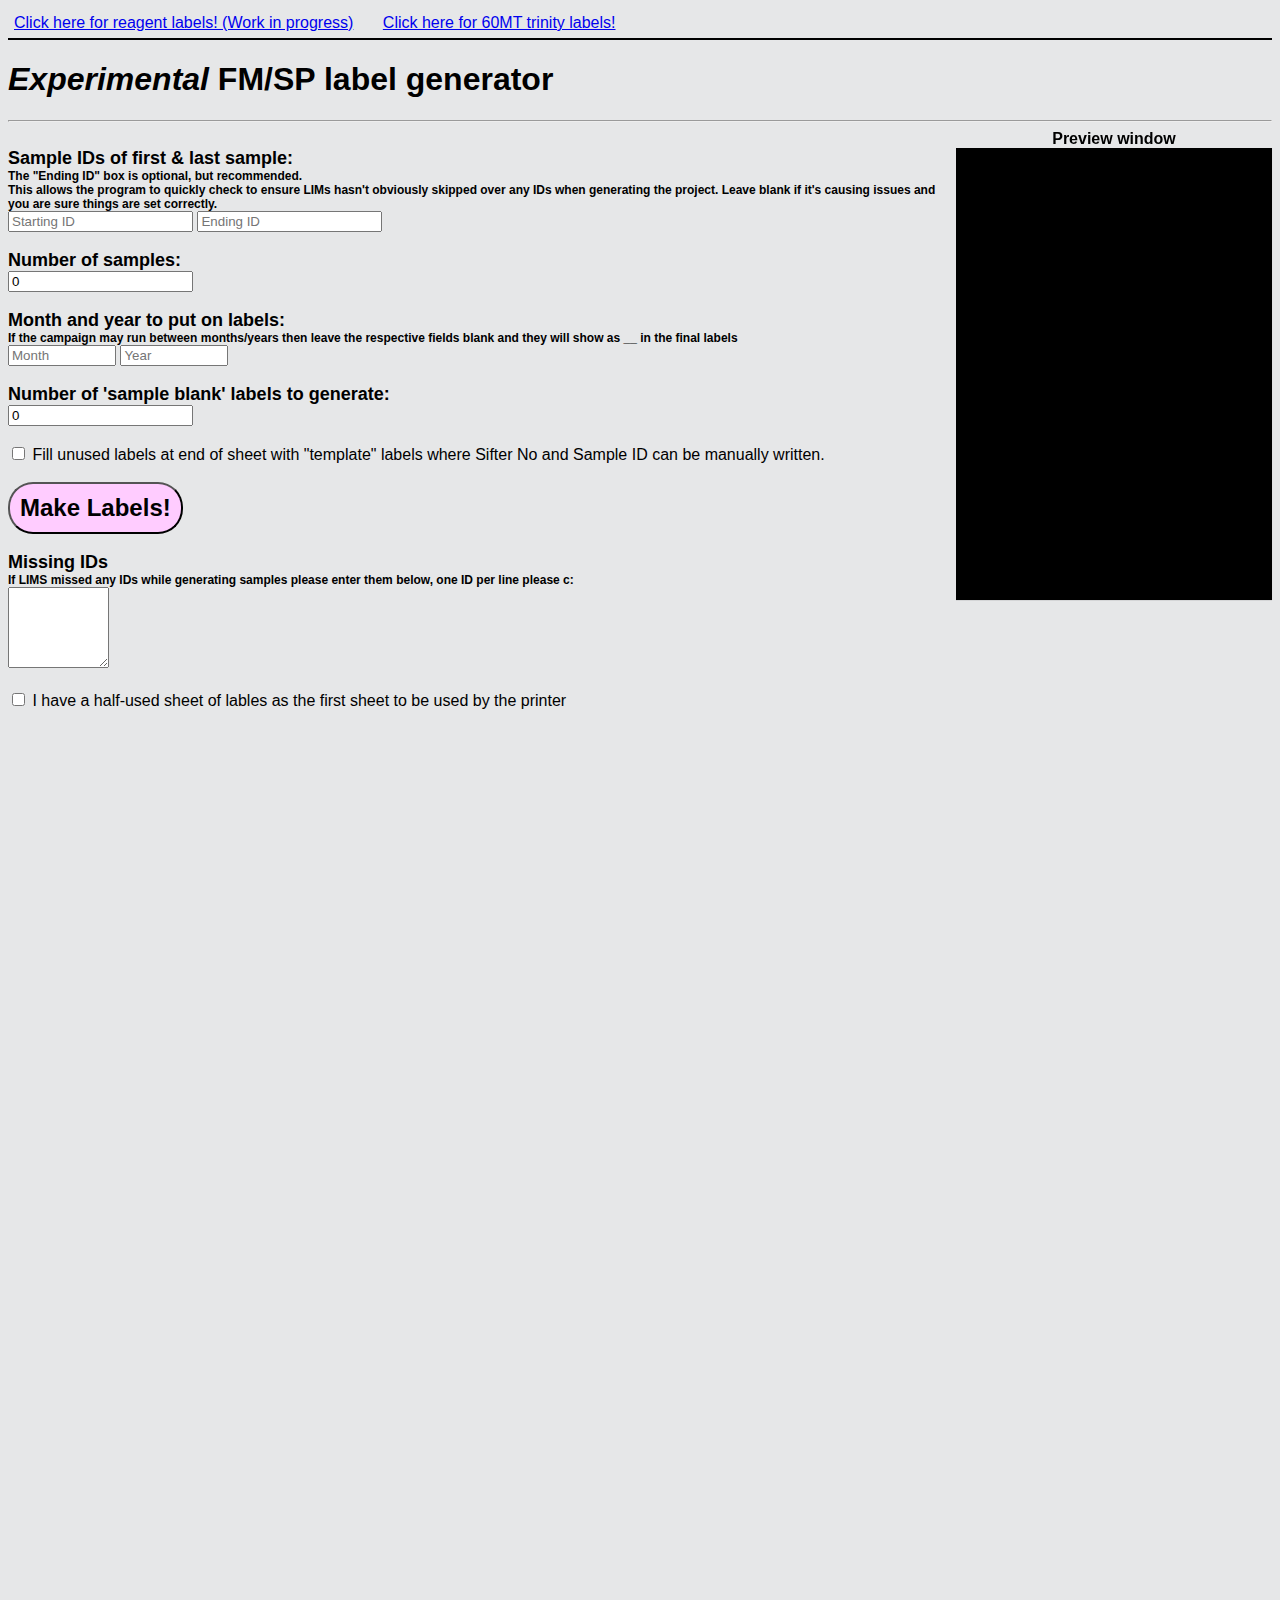
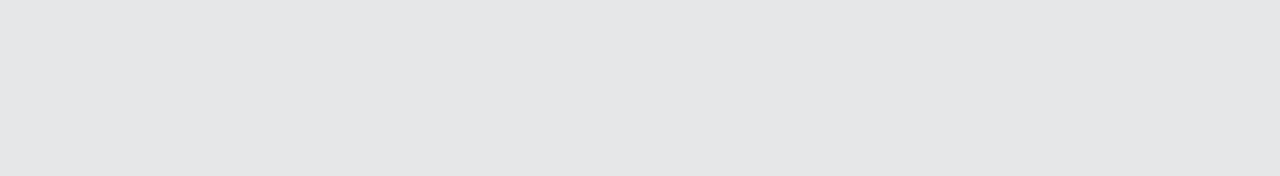
<file: index.html>
<!DOCTYPE html>
<html lang="en">
<head>
    <meta charset="UTF-8">
    <link rel="stylesheet" href="./Stylesheets/main.css">
    <title>EXPERIMENTAL label generator</title>
</head>
<body>
    <div style="border-bottom: 2px solid black; padding:6px; font-family: Arial, Helvetica, sans-serif;">
        <a href="./Pages/reagent-picker.html">Click here for reagent labels! (Work in progress)</a>
        <a href="./Pages/t-labels.html">Click here for 60MT trinity labels!</a>
        <br>
    </div>
  
    <h1><i>Experimental</i> FM/SP label generator</h1>

    <hr>

    <div style="display:flex;">
        <div style="max-width: 75%">
            <form onsubmit="submit_form(event)" onchange="update_preview(event)">
                <h3>Sample IDs of first & last sample:</h3>
                <h4>The "Ending ID" box is optional, but recommended.<br>This allows the program to quickly check to ensure LIMs hasn't obviously skipped over any IDs when generating the project. Leave blank if it's causing issues and you are sure things are set correctly.</h4>
                <input type="number" name="startingID" id="startingID" placeholder="Starting ID" step="1">
                <input type="number" name="endingID" id="endingID" placeholder="Ending ID" step="1">
        
                <h3>Number of samples: </h3>
                <input type="number" name="noSamples" id="noSamples" value="0" required>
                
                <h3>Month and year to put on labels: </h3>
                <h4>If the campaign may run between months/years then leave the respective fields blank and they will show as __ in the final labels</h4>
                <input type="number" name="labelMonth" id="labelMonth" placeholder="Month", min="1", max="12", step="1" style="width:100px">
                <input type="number" name="labelYear" id="labelYear" placeholder="Year", step="1" size="20" style="width:100px">
        
                <h3>Number of 'sample blank' labels to generate: </h3>
                <input type="number" name="sampleBlanks" id="sampleBlanks" min="0" step="1" value="0" required>
        
                <br><br>
                <input type="checkbox" name="emptyLabels" id="emptyLabels">
                <label for="emptyLabels">Fill unused labels at end of sheet with "template" labels where Sifter No and Sample ID can be manually written.</label>
        
                <input type="submit" value="Make Labels!" style="background-color: #FFCCFF;font-size: 24px; font-weight: bold; border-radius: 25px; padding: 10px;">
        
                <h3>Missing IDs</h3>
                <h4>If LIMS missed any IDs while generating samples please enter them below, one ID per line please c:</h4>
                <textarea name="missingIds" id="missingIds" rows="5" cols="10"></textarea>
        
                <br><br>
                <input type="checkbox" name="partialSheet" id="partialSheet" onchange="partial_sheet_checkbox()">
                <label for="partialSheet">I have a half-used sheet of lables as the first sheet to be used by the printer</label>
        
                <h3 class="partialSheetData">Number of used labels on sheet (or label# to start printing on):</h3>
                <input type="number" name="usedLabels" id="usedLabels", min="0", max="17", step="1", value="0" class="partialSheetData" required>
                <h2 class="partialSheetData">Example sheet with numbers for labels:</h2>
                <img src="./Images/usedLabelsExample.png" alt="" srcset="" class="partialSheetData" style="max-width: 75%;">
            </form>
        </div>
        <div class="preview_a4"> <!--min-width???-->
            <h4 style="text-align: center; margin: 0;">Preview window </h4>
            <iframe onclick="gen_label_by_click()" id="preview_iframe" src="./Pages/printing.html?startingID=0&noSamples=0&usedLabels=0&month=NA&year=NA&emptyLabels=0&sampleBlanks=0" frameborder="0" width="400%" height="400%"></iframe>
        </div>
    </div>

    <script src="./Scripts/main.js"></script>
    <script src="./Scripts/iframe_scaling.js"></script>
    <script>
        update_preview(null);
        const iframe = document.getElementById('preview_iframe');
        //iframe.onload = set_iframe_scale();
        window.onload = set_iframe_scale();
        //window.onresize = set_iframe_scale();
        window.addEventListener('resize', () => {set_iframe_scale();});
    </script>
</body>
</html>
</file>
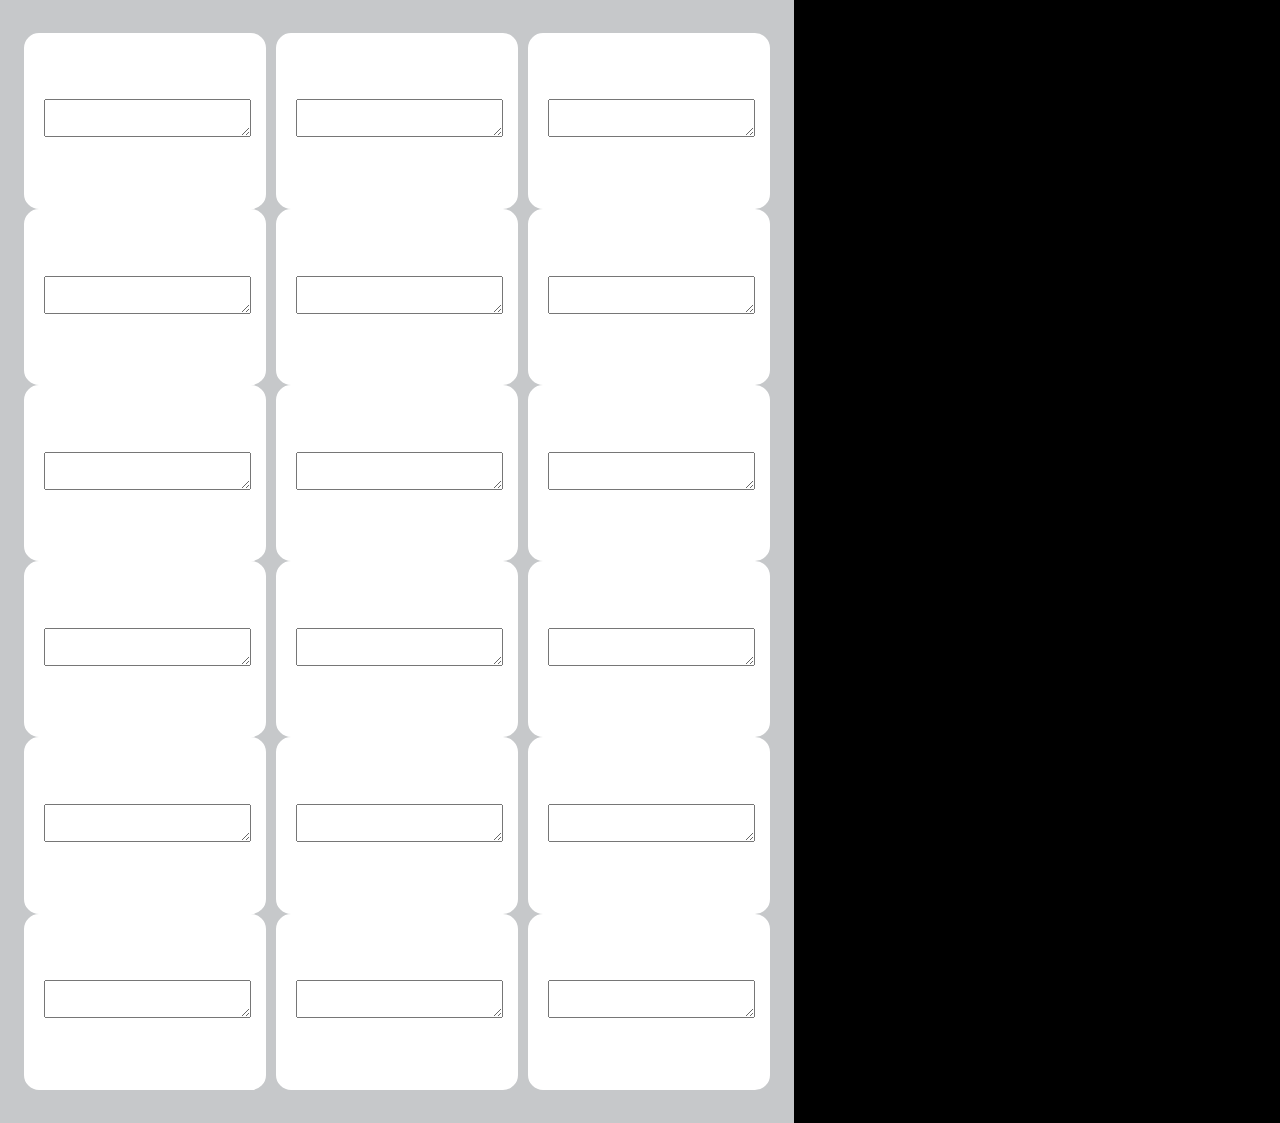
<file: Pages/custom-text-labels.html>
<!DOCTYPE html>
<html>
    <head>
        <meta charset="UTF-8">
        <link rel="stylesheet" href="../Stylesheets/main.css">
        <link rel="stylesheet" href="../Stylesheets/printing.css">
    </head>
    <body id="labels-here">
        <!-- The labels get made here -->
        <script>
            // Start a new page
            let page_contents = '<section class="labels">';

            // Make 18 labels
            for (let label_no=0; label_no<18; label_no++) {
                page_contents += '<div class="label"><div class="label-content">\
                    <textarea style="width:100%;height:100%;font-size:11pt"></textarea></div></div>';
            }

            // End page and add append to site
            page_contents += '</section>';
            document.getElementById('labels-here').innerHTML += page_contents;
            made_pages++;
        </script>
    </body>
</html>
</file>
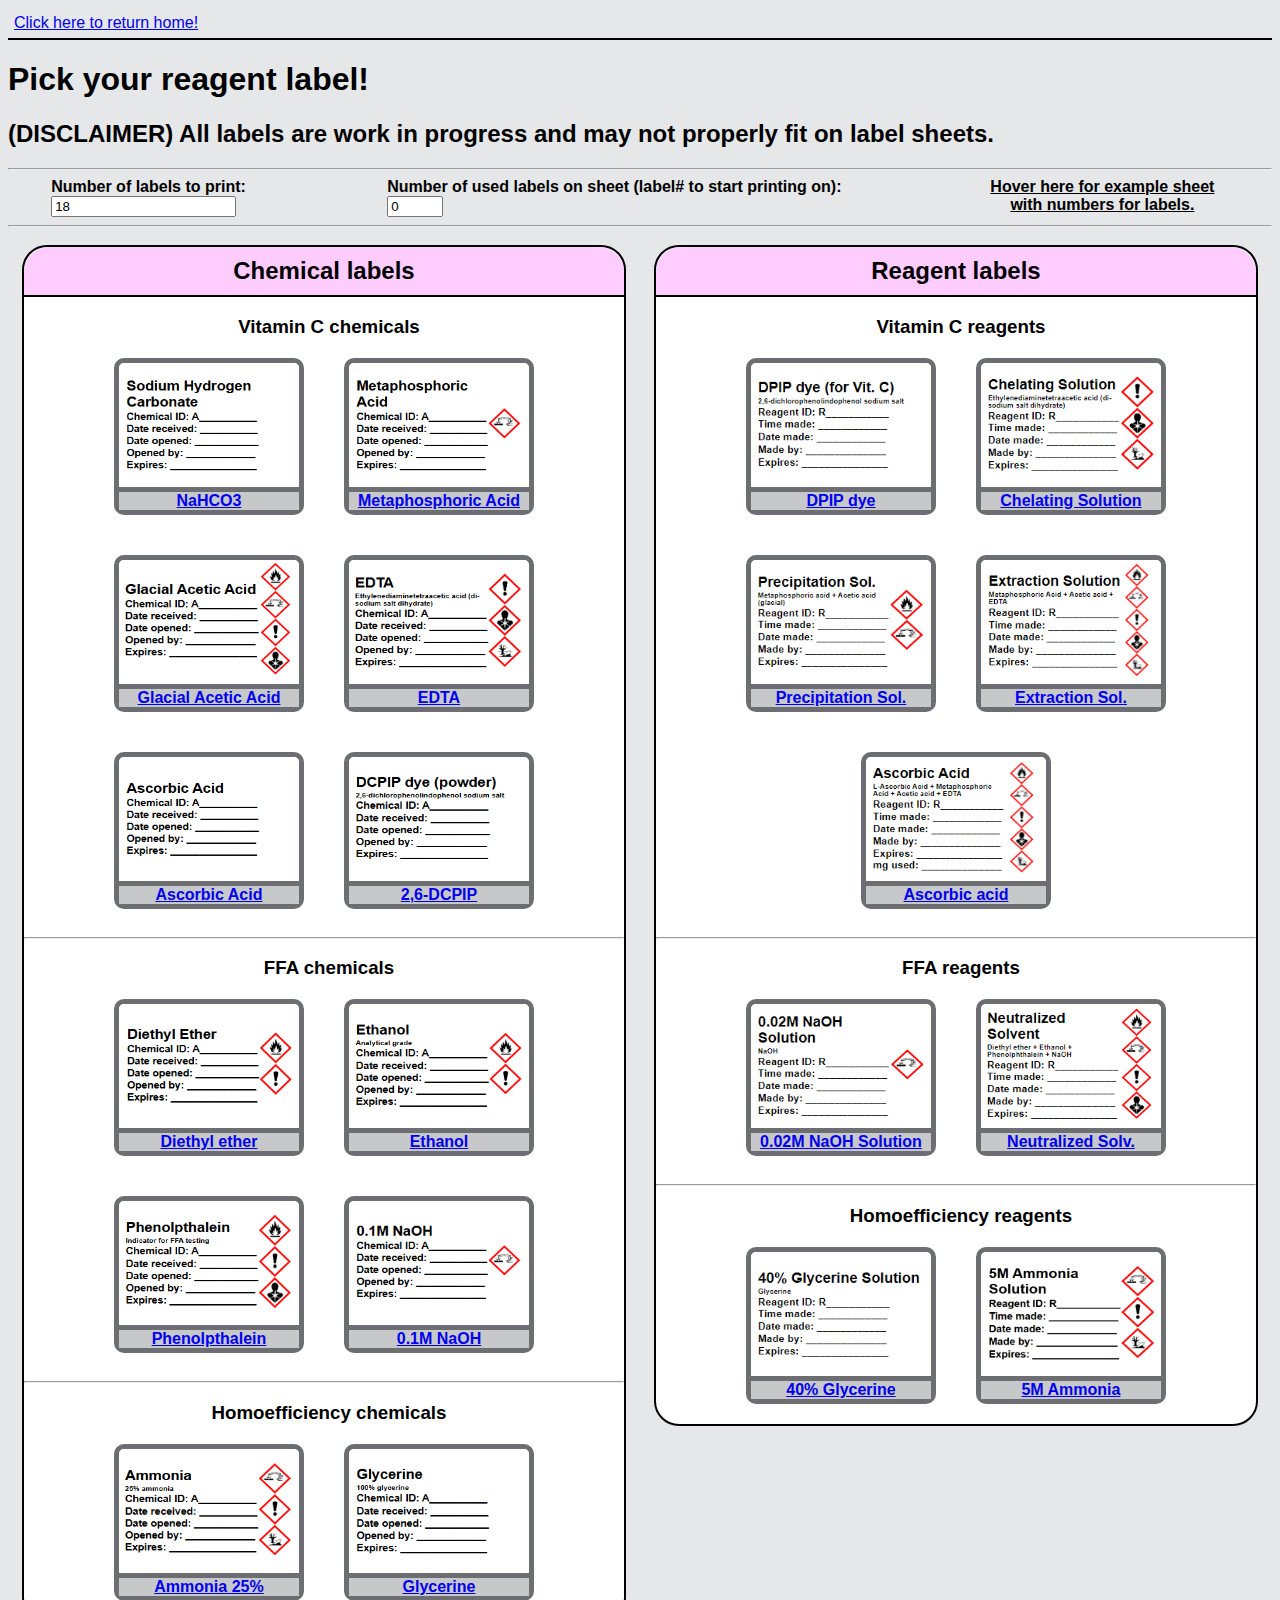
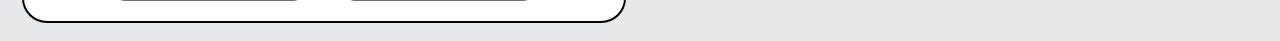
<file: Pages/reagent-picker.html>
<!DOCTYPE html>
<html lang="en">
<head>
    <meta charset="UTF-8">
    <link rel="stylesheet" href="../Stylesheets/reagent-picker.css">
    <title>Reagent label printer</title>
    <script src="../Scripts/reagent-picking.js"></script>
</head>
<body>
    <div style="border-bottom: 2px solid black; padding:6px; font-family: Arial, Helvetica, sans-serif;">
        <a href="../index.html">Click here to return home!</a>
        <br>
    </div>
  
    <h1>Pick your reagent label!</h1>
    <h2>(DISCLAIMER) All labels are work in progress and may not properly fit on label sheets.</h2>

    <hr>

    <div style="display:flex; justify-content: center;align-items: flex-start;">
        <div style="width:25.0%;margin:0 10px 0 10px">
            <h4>Number of labels to print: </h4>
            <input type="number" name="noLabels" id="noLabels" value="18" required>
        </div>
        <div style="width:45.0%;margin:0 10px 0 10px">
            <h4>Number of used labels on sheet (label# to start printing on):</h4>
            <input type="number" name="usedLabels" id="usedLabels", min="0", max="17", step="1", value="0" required>
        </div>
        <div style="width:20.0%;margin:0 10px 0 10px">
            <div class="hover-img">
                <h4 style="text-decoration-line:underline; text-align:center">Hover here for example sheet with numbers for labels.</h4>
                <img src="../Images/usedLabelsExample.png" alt="" srcset="">
            </div>
        </div>
    </div>

    <hr>

    <div style="display:flex; justify-content: center;align-items: flex-start;">
        <!-- Chemical labels will go here -->
        <div class="label-container">
            <h2>Chemical labels</h2>
            <h3>Vitamin C chemicals</h3>
            <section class="display-grid">
                <div class="individual_label"><a href="#" onclick="label_time('chemical', 'nahco3'); return false;"><img src="../Images/LabelExamples/nahco3.png"  width="180px" height="120px"><br>
                    <h4>NaHCO3</h4></a>
                    <!--<div><h5># of labels: </h5>
                    <input type="number" id="nahco3-labels", min="0", max="18000", step="1", value="0"></div>--></div>

                <div class="individual_label"><a href="#" onclick="label_time('chemical', 'metaphosphoric_acid'); return false;"><img src="../Images/LabelExamples/metaphosphoric_acid.png"  width="180px" height="120px"><br>
                    <h4>Metaphosphoric Acid</h4></a></div>

                <div class="individual_label"><a href="#" onclick="label_time('chemical', 'glacial_acetic_acid'); return false;"><img src="../Images/LabelExamples/glacial_acetic_acid.png"  width="180px" height="120px"><br>
                    <h4>Glacial Acetic Acid</h4></a></div>

                <div class="individual_label"><a href="#" onclick="label_time('chemical', 'edta'); return false;"><img src="../Images/LabelExamples/edta.png"  width="180px" height="120px"><br>
                    <h4>EDTA</h4></a></div>

                <div class="individual_label"><a href="#" onclick="label_time('chemical', 'ascorbic_acid'); return false;"><img src="../Images/LabelExamples/ascorbic_acid.png"  width="180px" height="120px"><br>
                    <h4>Ascorbic Acid</h4></a></div>

                <div class="individual_label"><a href="#" onclick="label_time('chemical', '2_6_dcpip'); return false;"><img src="../Images/LabelExamples/2_6_dcpip.png"  width="180px" height="120px"><br>
                    <h4>2,6-DCPIP</h4></a></div>
            </section>

            <hr>

            <h3>FFA chemicals</h3>
            <section class="display-grid">
                <div class="individual_label"><a href="#" onclick="label_time('chemical', 'diethyl_ether'); return false;"><img src="../Images/LabelExamples/diethyl_ether.png"  width="180px" height="120px"><br>
                    <h4>Diethyl ether</h4></a></div>
                <div class="individual_label"><a href="#" onclick="label_time('chemical', 'ethanol'); return false;"><img src="../Images/LabelExamples/ethanol.png"  width="180px" height="120px"><br>
                    <h4>Ethanol</h4></a></div>
                <div class="individual_label"><a href="#" onclick="label_time('chemical', 'phenolpthalein'); return false;"><img src="../Images/LabelExamples/phenolpthalein.png"  width="180px" height="120px"><br>
                    <h4>Phenolpthalein</h4></a></div>
                <div class="individual_label"><a href="#" onclick="label_time('chemical', 'naoh_0-1m'); return false;"><img src="../Images/LabelExamples/naoh_0-1m.png"  width="180px" height="120px"><br>
                    <h4>0.1M NaOH</h4></a></div>
            </section>

            <hr>

            <h3>Homoefficiency chemicals</h3>
            <section class="display-grid">
                <div class="individual_label"><a href="#" onclick="label_time('chemical', 'ammonia_25'); return false;"><img src="../Images/LabelExamples/ammonia_25.png"  width="180px" height="120px"><br>
                    <h4>Ammonia 25%</h4></a></div>
                <div class="individual_label"><a href="#" onclick="label_time('chemical', 'glycerine_100'); return false;"><img src="../Images/LabelExamples/glycerine_100.png"  width="180px" height="120px"><br>
                    <h4>Glycerine</h4></a></div>
            </section>
        </div>


        <!-- Reagent labels go here -->
        <div class="label-container">
            <h2>Reagent labels</h2>
            <h3>Vitamin C reagents</h3>
            <section class="display-grid">
                <div class="individual_label"><a href="#" onclick="label_time('reagent', 'dpip_dye'); return false;"><img src="../Images/LabelExamples/dpip_dye.png"  width="180px" height="120px"><br>
                    <h4>DPIP dye</h4></a></div>
                <div class="individual_label"><a href="#" onclick="label_time('reagent', 'chelating_solution'); return false;"><img src="../Images/LabelExamples/chelating_solution.png"  width="180px" height="120px"><br>
                    <h4>Chelating Solution</h4></a></div>
                <div class="individual_label"><a href="#" onclick="label_time('reagent', 'precipitation_solution'); return false;"><img src="../Images/LabelExamples/precipitation_solution.png"  width="180px" height="120px"><br>
                    <h4>Precipitation Sol.</h4></a></div>
                <div class="individual_label"><a href="#" onclick="label_time('reagent', 'extraction_solution'); return false;"><img src="../Images/LabelExamples/extraction_solution.png"  width="180px" height="120px"><br>
                    <h4>Extraction Sol.</h4></a></div>
                <div class="individual_label"><a href="#" onclick="label_time('reagent', 'ascorbic_solution'); return false;"><img src="../Images/LabelExamples/ascorbic_solution.png"  width="180px" height="120px"><br>
                    <h4>Ascorbic acid</h4></a></div>
            </section>

            <hr>

            <h3>FFA reagents</h3>
            <section class="display-grid">
                <div class="individual_label"><a href="#" onclick="label_time('reagent', 'naoh_0-02m'); return false;"><img src="../Images/LabelExamples/naoh_0-02m.png"  width="180px" height="120px"><br>
                    <h4>0.02M NaOH Solution</h4></a></div>
                <div class="individual_label"><a href="#" onclick="label_time('reagent', 'n_solvent'); return false;"><img src="../Images/LabelExamples/n_solvent.png"  width="180px" height="120px"><br>
                    <h4>Neutralized Solv.</h4></a></div>
            </section>

            <hr>

            <h3>Homoefficiency reagents</h3>
            <section class="display-grid">
                <div class="individual_label"><a href="#" onclick="label_time('reagent', 'glycerine_40'); return false;"><img src="../Images/LabelExamples/glycerine_40.png"  width="180px" height="120px"><br>
                    <h4>40% Glycerine</h4></a></div>
                <div class="individual_label"><a href="#" onclick="label_time('reagent', 'ammonia_5m'); return false;"><img src="../Images/LabelExamples/ammonia_5m.png"  width="180px" height="120px"><br>
                    <h4>5M Ammonia</h4></a></div>
            </section>
        </div>
    </div>
</body>
</html>
</file>
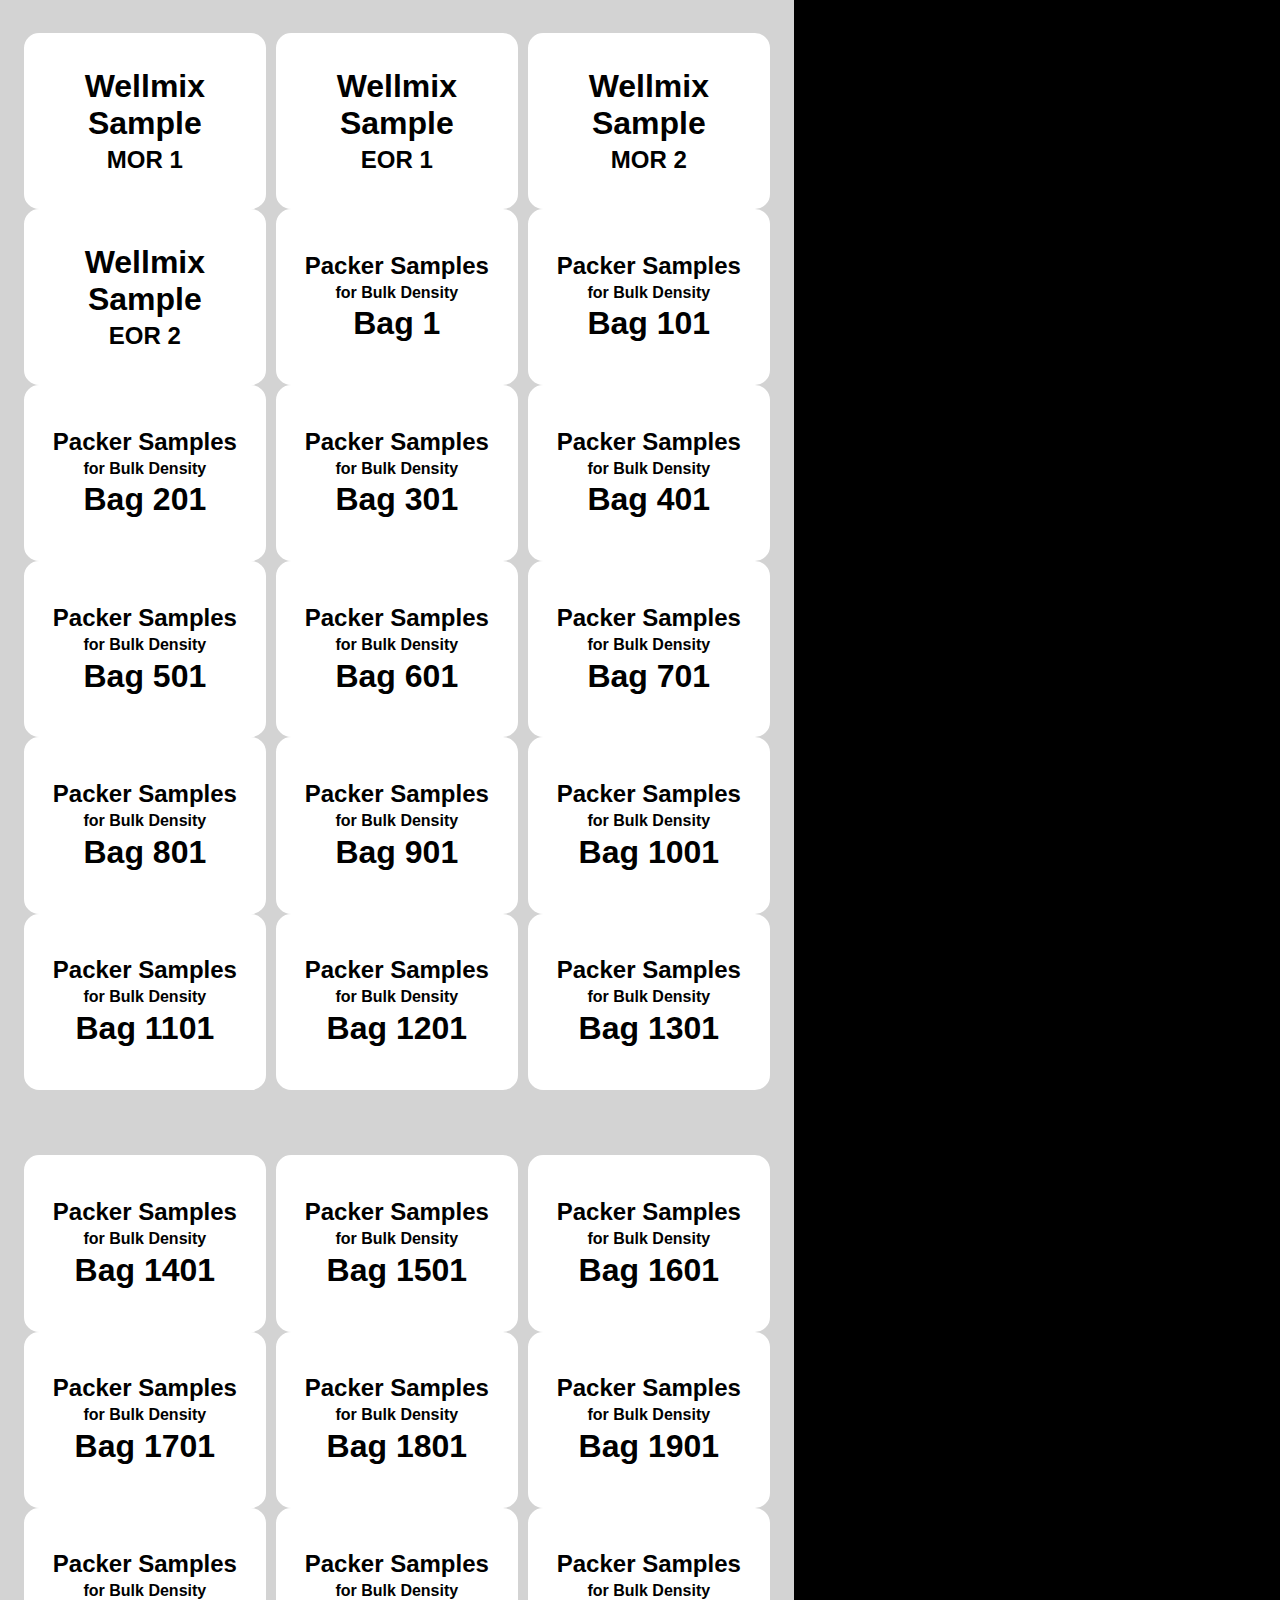
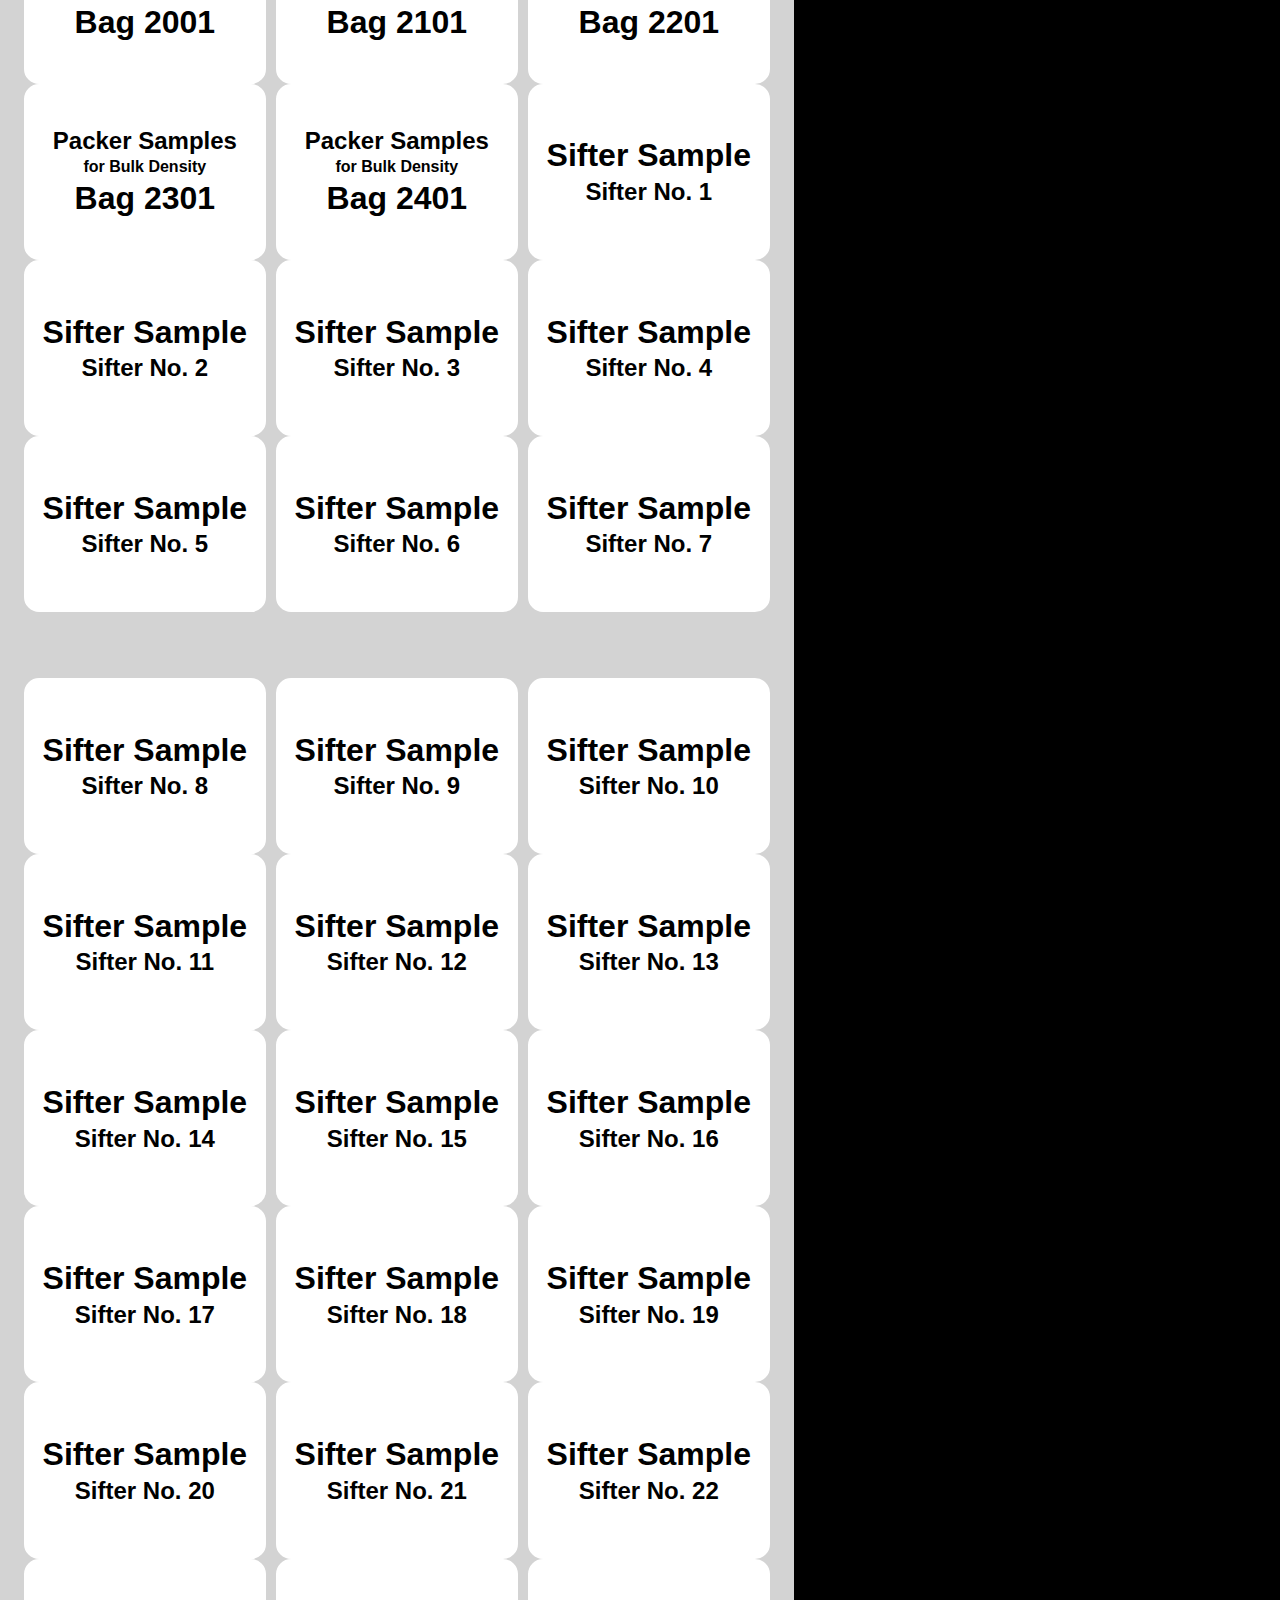
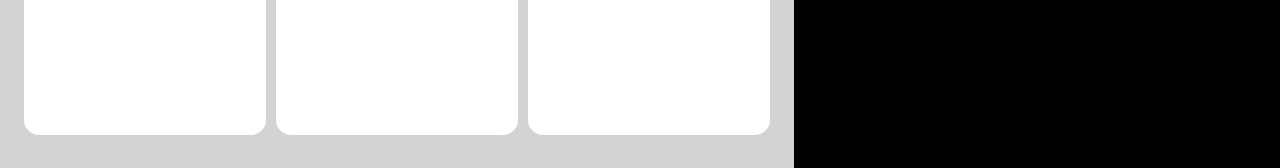
<file: Pages/t-labels.html>
<!DOCTYPE html>
<html lang="en">
<head>
    <meta charset="UTF-8">
    <style>
        .partialSheetData {
            visibility: hidden;
        }

        * {
            /*font-family: 'Courier New', Courier, monospace;*/
            font-family: Arial, Helvetica, sans-serif;
            text-align: center;
        }

        /*form * {*/
            /*margin-bottom: 0;*/
        /*}*/

        form input[type="submit"] {
            display: block;
            margin-top: 18px;
        }

        form h3 {
            font-size: 18px;
            margin-bottom: 0;
        }

        form h4 {
            font-size: 12px;
            margin: 0;
        }
    </style>
    <style>
        html {
            background-color: black;
        }

        body {
            background-color: lightgrey;

            width: fit-content;
            height: fit-content;

            padding: 0;
            margin: 0;
            border: 0;
        }

        .labels {
            display: grid;
            grid-template-columns: repeat(3, minmax(0, 1fr));
            grid-template-rows: repeat(6, minmax(0, 1fr));

            width: 197.5mm;/*210mm;*/
            height: 279.6mm;/*297mm;*/

            column-gap: 2.5mm;

            padding: 8.7mm 6.25mm 8.7mm 6.25mm;
        }

        .labels div.label {
            border-radius: 4mm;
            border: 1mm white solid;
            background-color: white;

            display: flex;
            align-items: center;
            justify-content: center;
        }

        .labels div.label-content {
            width: fit-content;
            height: fit-content;
        }

        .labels div section * {
            display: inline;
        }

        .label-text {
            padding: 0;
            margin: 1mm 0mm 1mm 0mm;

            /*font-size: 11pt;*/
        }

    </style>
</head>
<body id="labels-here">
    <!-- Labels get generated here -->
    <script>
        function add_wellmix_set(page_contents, curr_wellmix) {
            page_contents += '<div class="label"><div class="label-content">\
                <h1 class="label-text">Wellmix Sample</h1>\
                <h2 class="label-text">MOR '+curr_wellmix+'</h2></div></div>';

            page_contents += '<div class="label"><div class="label-content">\
                <h1 class="label-text">Wellmix Sample</h1>\
                <h2 class="label-text">EOR '+curr_wellmix+'</h2></div></div>';

            return page_contents;
        }

        function add_packer_label(page_contents, curr_packer, packer_interval) {
            page_contents += '<div class="label"><div class="label-content">\
                <h2 class="label-text">Packer Samples</h2>\
                <h4 class="label-text">for Bulk Density</h4>\
                <h1 class="label-text">Bag '+(1+packer_interval*(curr_packer-1))+'</h1></div></div>';

            return page_contents;
        }

        function add_sifter_label(page_contents, curr_sifter) {
            page_contents += '<div class="label"><div class="label-content">\
                <h1 class="label-text">Sifter Sample</h1>\
                <h2 class="label-text">Sifter No. '+curr_sifter+'</h2></div></div>';

            return page_contents;
        }

        let packer_labels = 25; // 60mt / 25kg / 100
        let packer_interval = 100;
        let sifter_labels = 22;
        let wellmix_label_sets = 2;
        let labels_needed = packer_labels + sifter_labels + wellmix_label_sets*2;

        let pages = Math.floor(labels_needed / 18); console.log("Pages: " + pages);
        let labels_left = labels_needed%18; console.log("Spare labels: " + labels_left);

        let curr_wellmix = 1;
        let curr_packer = 1;
        let curr_sifter = 1;

        // Full pages of labels
        for (let j=0; j<pages; j++) {
            console.log("Full start!");
            let page_contents = '<section class="labels">';

            for (let i=0; i<18; i++) {
                if (wellmix_label_sets>0) {
                    page_contents = add_wellmix_set(page_contents, curr_wellmix);
                    
                    curr_wellmix += 1;
                    wellmix_label_sets -= 1;

                    i++; // two labels made so add extra to i

                    continue;
                }

                if (packer_labels>0) {
                    page_contents = add_packer_label(page_contents, curr_packer, packer_interval);

                    curr_packer += 1;
                    packer_labels -= 1;

                    continue;
                }

                if (sifter_labels>0) {
                    page_contents = add_sifter_label(page_contents, curr_sifter);

                    curr_sifter += 1;
                    sifter_labels -= 1;

                    continue;
                }
            }

            page_contents += '</section>';
            document.getElementById('labels-here').innerHTML += page_contents;
        }

        // Partial page of labels
        if (labels_left > 0) {
            console.log("Full start!");
            let page_contents = '<section class="labels">';
            let i = 0;

            while (i<18) {
                if (wellmix_label_sets>0) {
                    page_contents = add_wellmix_set(page_contents, curr_wellmix);
                    
                    curr_wellmix += 1;
                    wellmix_label_sets -= 1;

                    i += 2; // two labels made so add 2
                    continue;
                }
                
                if (packer_labels>0) {
                    page_contents = add_packer_label(page_contents, curr_packer, packer_interval);

                    curr_packer += 1;
                    packer_labels -= 1;

                    i += 1;
                    continue;
                }
                
                if (sifter_labels>0) {
                    page_contents = add_sifter_label(page_contents, curr_sifter);

                    curr_sifter += 1;
                    sifter_labels -= 1;

                    i += 1;
                    continue;
                }

                // If no other labels to make, add blank.
                page_contents+='<div class="label"><div class="label-content"></div></div>';
                i += 1;
            }

            page_contents += '</section>';
            document.getElementById('labels-here').innerHTML += page_contents;
        }
    </script>
</body>
</html>
</file>
<file: Stylesheets/main.css>
.partialSheetData {
    visibility: hidden;
}

* {
    font-family: 'Proximia Nova', Helvetica, Arial, sans-serif
    /*font-family: 'Courier New', Courier, monospace;*/
}

html {
    background-color: #E6E7E8;
}

a {
    padding-right: 25px;
}

form input[type="submit"] {
    display: block;
    margin-top: 18px;
}

form h3 {
    font-size: 18px;
    margin-bottom: 0;
}

form h4 {
    font-size: 12px;
    margin: 0;
}

div.preview_a4 {
    margin-left: auto; 
    margin-right: 0; 
    
    min-width: 25%; 
    max-width: 25%; 
    min-height: calc(25vw*1.414); 
    max-height: calc(25vw*1.414); 
    
    position: sticky; 
    top: 8px;
}
</file>
<file: Stylesheets/printing.css>
html {
    background-color: black;
}

body {
    background-color: #C6C8CA;

    width: fit-content;
    height: fit-content;

    padding: 0;
    margin: 0;
    border: 0;
}

* {
    /*font-family: 'Proximia Nova', Helvetica, Arial, sans-serif*/
    font-family: 'Courier New', Courier, monospace;
}

.labels {
    display: grid;
    grid-template-columns: repeat(3, minmax(0, 1fr));
    grid-template-rows: repeat(6, minmax(0, 1fr));

    width: 197.5mm;/*210mm;*/
    height: 279.6mm;/*297mm;*/

    column-gap: 2.5mm;

    padding: 8.7mm 6.25mm 8.7mm 6.25mm;
}

.labels div.label {
    border-radius: 4mm;
    border: 1mm white solid;
    background-color: white;

    display: flex;
    align-items: center;
    justify-content: center;

    padding: 0mm 3mm 0mm 3mm;
}

.labels div.label-content {
    width: fit-content;
    height: fit-content;
}

.labels div.reagent-label-content {
    width: 100%;
    height: fit-content;
}

.labels div.reagent-label-content * {
    font-family: Arial
}

.label-text {
    margin: 1mm 0mm 1mm 0mm;
    padding: 0;
}

.labels div.reagent-label-content .label-text {
    margin: 0.5mm 0mm 0mm 0mm;
}

h2.label-text {
    font-size: 14pt;
}

h3.label-text {
    font-size: 11pt;
}

h4.label-text {
    font-size: 10pt;
}

h5.label-text {
    font-size: 7pt;
}
</file>
<file: Stylesheets/reagent-picker.css>
.partialSheetData {
    visibility: hidden;
}

* {
    font-family: 'Proximia Nova', Helvetica, Arial, sans-serif
    /*font-family: 'Courier New', Courier, monospace;*/
}

html {
    background-color: #E6E7E8;
}

div.label-container {
    width:47.5%;
    padding: 0px; 
    border:2px black solid; 
    margin: 10px auto 10px auto; 
    border-radius:25px;
    background-color: #FFFFFF;
}

div.label-container h2 {
    padding: 10px;
    text-align: center;
    margin:0;
    border-bottom:2px black solid;
    background-color: #FFCCFF;
    border-radius:25px 25px 0px 0px
}

h3 {
    padding-left:10px;
    margin-bottom:0;
    text-align: center;
}

h4 {
    margin-top: 0;
    margin-bottom: 0;
}

section.display-grid {
    display: flex;
    flex-wrap: wrap;
    align-items: center;
    justify-content: center;
}

section.display-grid div.individual_label {
    border: 5px #6D6E71 solid;
    border-radius: 10px;
    width: fit-content;
    height: auto;
    margin: 20px;
}

section.display-grid div img {
    border-radius: 5px 5px 0px 0px;
}

section.display-grid div h4 {
    text-align: center;
    margin: 0;
    border-top: 5px #6D6E71 solid;
    background-color: #C6C8CA;
}

section.display-grid div div {
    justify-content: center;
    border-top: 5px #6D6E71 solid;
    border-radius: 0px 0px 5px 5px;
    display: flex;
    background-color: #C6C8CA;
}

section.display-grid div div h5 {
    padding: 0;
    margin: auto 0 auto 0;
}

div.hover-img img {
    visibility: hidden;
    position: absolute;
    height: 50%;
}

div.hover-img:hover img {
    visibility: visible;
}
</file>
